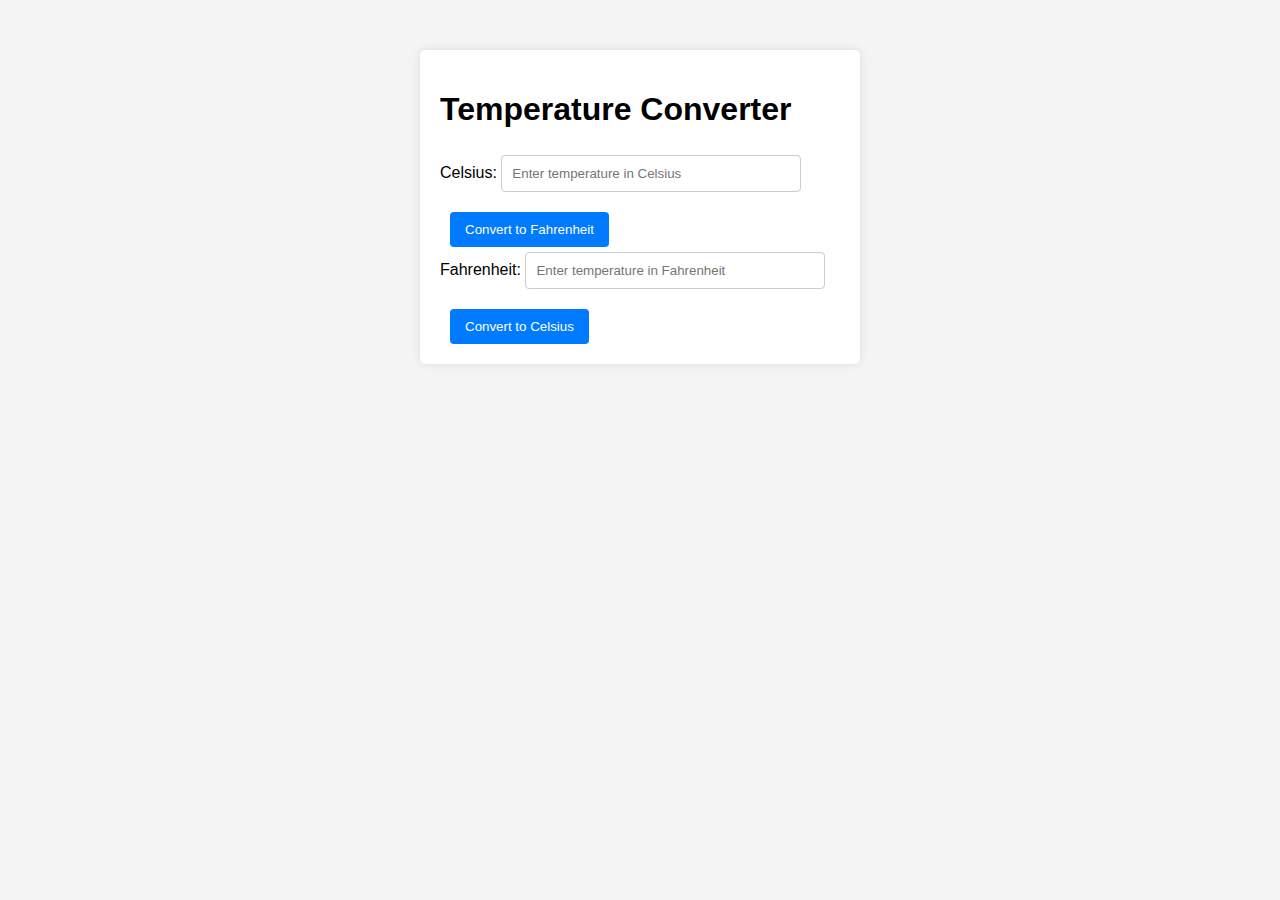
<file: Task - 3/temperature.html>
<!DOCTYPE html>
<html lang="en">
<head>
    <meta charset="UTF-8">
    <meta name="viewport" content="width=device-width, initial-scale=1.0">
    <title>Temperature Converter</title>
    <link rel="stylesheet" href="style.css">
</head>
<body>
    <div class="container">
        <h1>Temperature Converter</h1>
        <div>
            <label for="celsius">Celsius:</label>
            <input type="number" id="celsius" placeholder="Enter temperature in Celsius">
            <button id="convertToF">Convert to Fahrenheit</button>
        </div>
        <div>
            <label for="fahrenheit">Fahrenheit:</label>
            <input type="number" id="fahrenheit" placeholder="Enter temperature in Fahrenheit">
            <button id="convertToC">Convert to Celsius</button>
        </div>
    </div>
    <script src="script.js"></script>
</body>
</html>
</file>
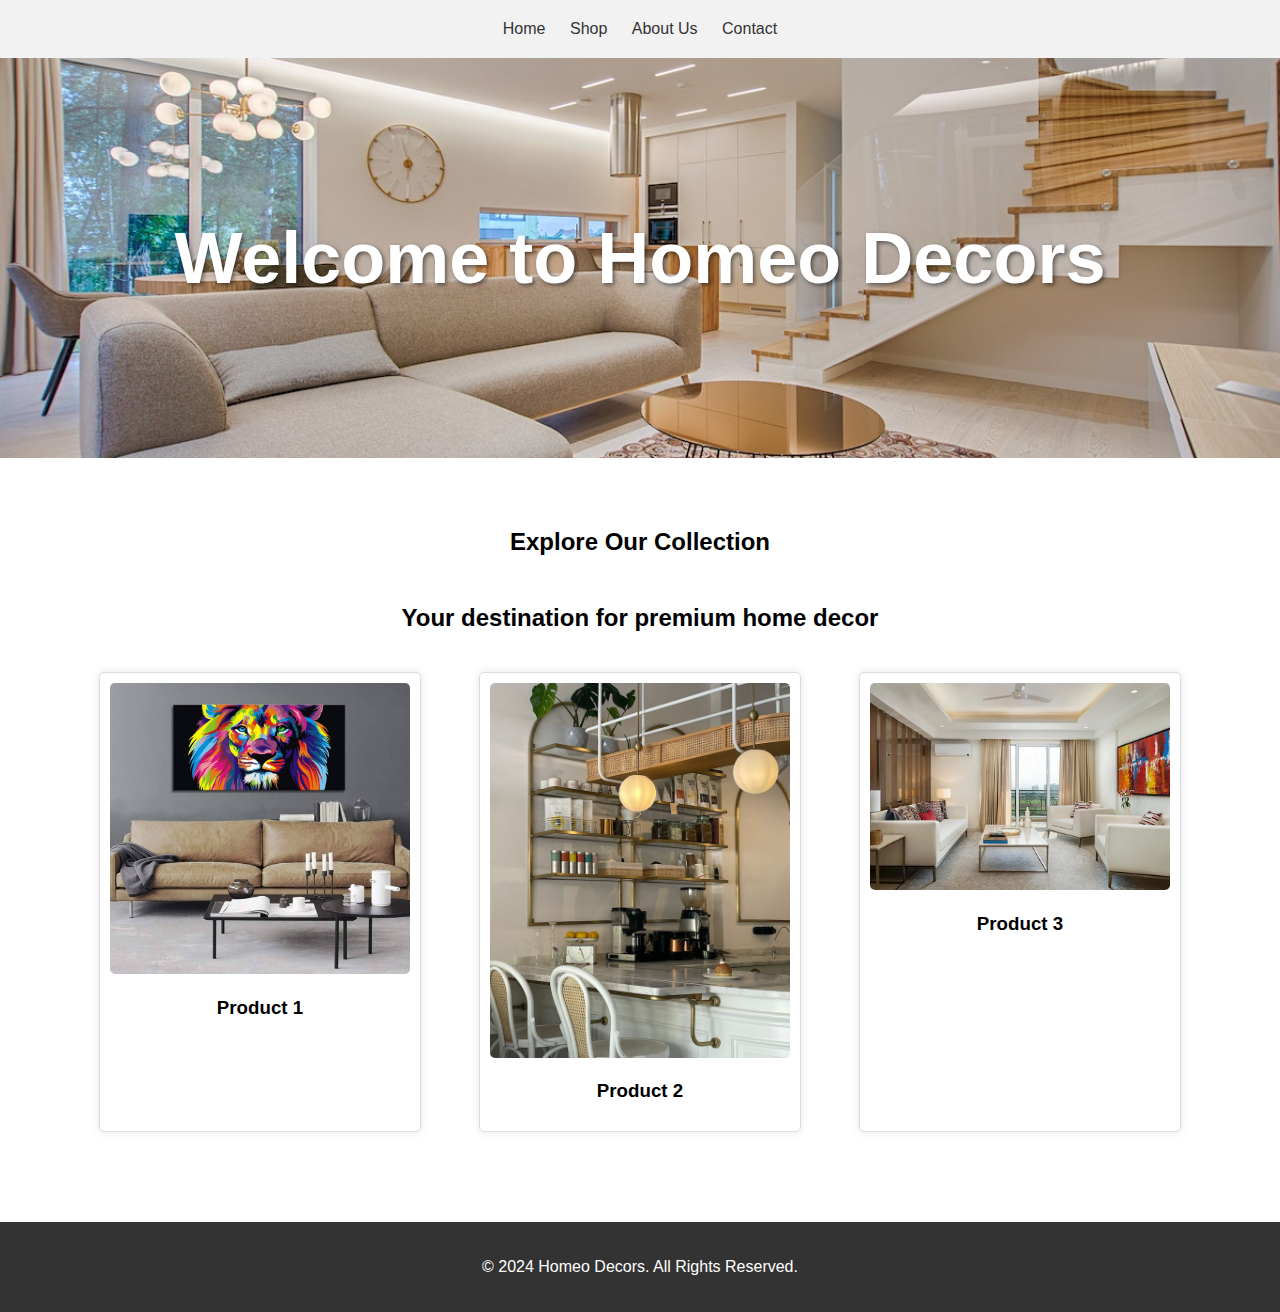
<file: Task-1/landing.html>
<!DOCTYPE html>
<html lang="en">
<head>
    <meta charset="UTF-8">
    <meta name="viewport" content="width=device-width, initial-scale=1.0">
    <title>Homeo Decors</title>
    <style>
        body {
            font-family: Arial, sans-serif;
            margin: 0;
            padding: 0;
        }
        header {
            background-color: #f2f2f2;
            padding: 20px;
            text-align: center;
        }
        nav {
            display: inline-block;
        }
        nav a {
            text-decoration: none;
            color: #333;
            margin: 0 10px;
        }
        .hero-image {
            background-image: url("header.jpg");
            height: 400px;
            background-size: cover;
            background-position: center;
            text-align: center;
            display: flex;
            justify-content: center;
            align-items: center;
            color: white;
            font-size: 36px;
            text-shadow: 2px 2px 4px rgba(0,0,0,0.5);
        }
        .main-content {
            padding: 50px;
            text-align: center;
        }
        .product-showcase {
            display: flex;
            justify-content: space-around;
            flex-wrap: wrap;
            padding: 20px;
        }
        .product-card {
            width: 300px;
            margin-bottom: 20px;
            padding: 10px;
            border: 1px solid #ddd;
            border-radius: 5px;
            background-color: #fff;
            box-shadow: 0 0 10px rgba(0,0,0,0.1);
        }
        .product-card img {
            width: 100%;
            border-radius: 5px;
        }
        footer {
            background-color: #333;
            color: white;
            padding: 20px;
            text-align: center;
        }
    </style>
</head>
<body>
    <header>
        <nav>
            <a href="#">Home</a>
            <a href="#">Shop</a>
            <a href="#">About Us</a>
            <a href="#">Contact</a>
        </nav>
    </header>
    <div class="hero-image">
        <h1>Welcome to Homeo Decors</h1>
    </div>
    <div class="main-content">
        <h2>Explore Our Collection</h2>
        <h2><br>Your destination for premium home decor</h2>
        <div class="product-showcase">
            <div class="product-card">
                <img src="display-1.jpg" alt="Product 1">
                <h3>Product 1</h3>
            </div>
            <div class="product-card">
                <img src="display-2.jpg" alt="Product 2">
                <h3>Product 2</h3>
            </div>
            <div class="product-card">
                <img src="display-3.jpg" alt="Product 3">
                <h3>Product 3</h3>
            </div>
        </div>
    </div>
    <footer>
        <p>&copy; 2024 Homeo Decors. All Rights Reserved.</p>
    </footer>
</body>
</html>
</file>
<file: Task - 3/style.css>
body {
    font-family: Arial, sans-serif;
    background-color: #f4f4f4;
}

.container {
    max-width: 400px;
    margin: 50px auto;
    padding: 20px;
    background-color: #fff;
    border-radius: 5px;
    box-shadow: 0 0 10px rgba(0, 0, 0, 0.1);
}

input[type="number"] {
    width: calc(100% - 100px);
    padding: 10px;
    margin-top: 5px;
    margin-bottom: 20px;
    border: 1px solid #ccc;
    border-radius: 4px;
    box-sizing: border-box;
}

button {
    padding: 10px 15px;
    margin-left: 10px;
    background-color: #007bff;
    color: #fff;
    border: none;
    border-radius: 4px;
    cursor: pointer;
}

button:hover {
    background-color: #0056b3;
}
</file>
